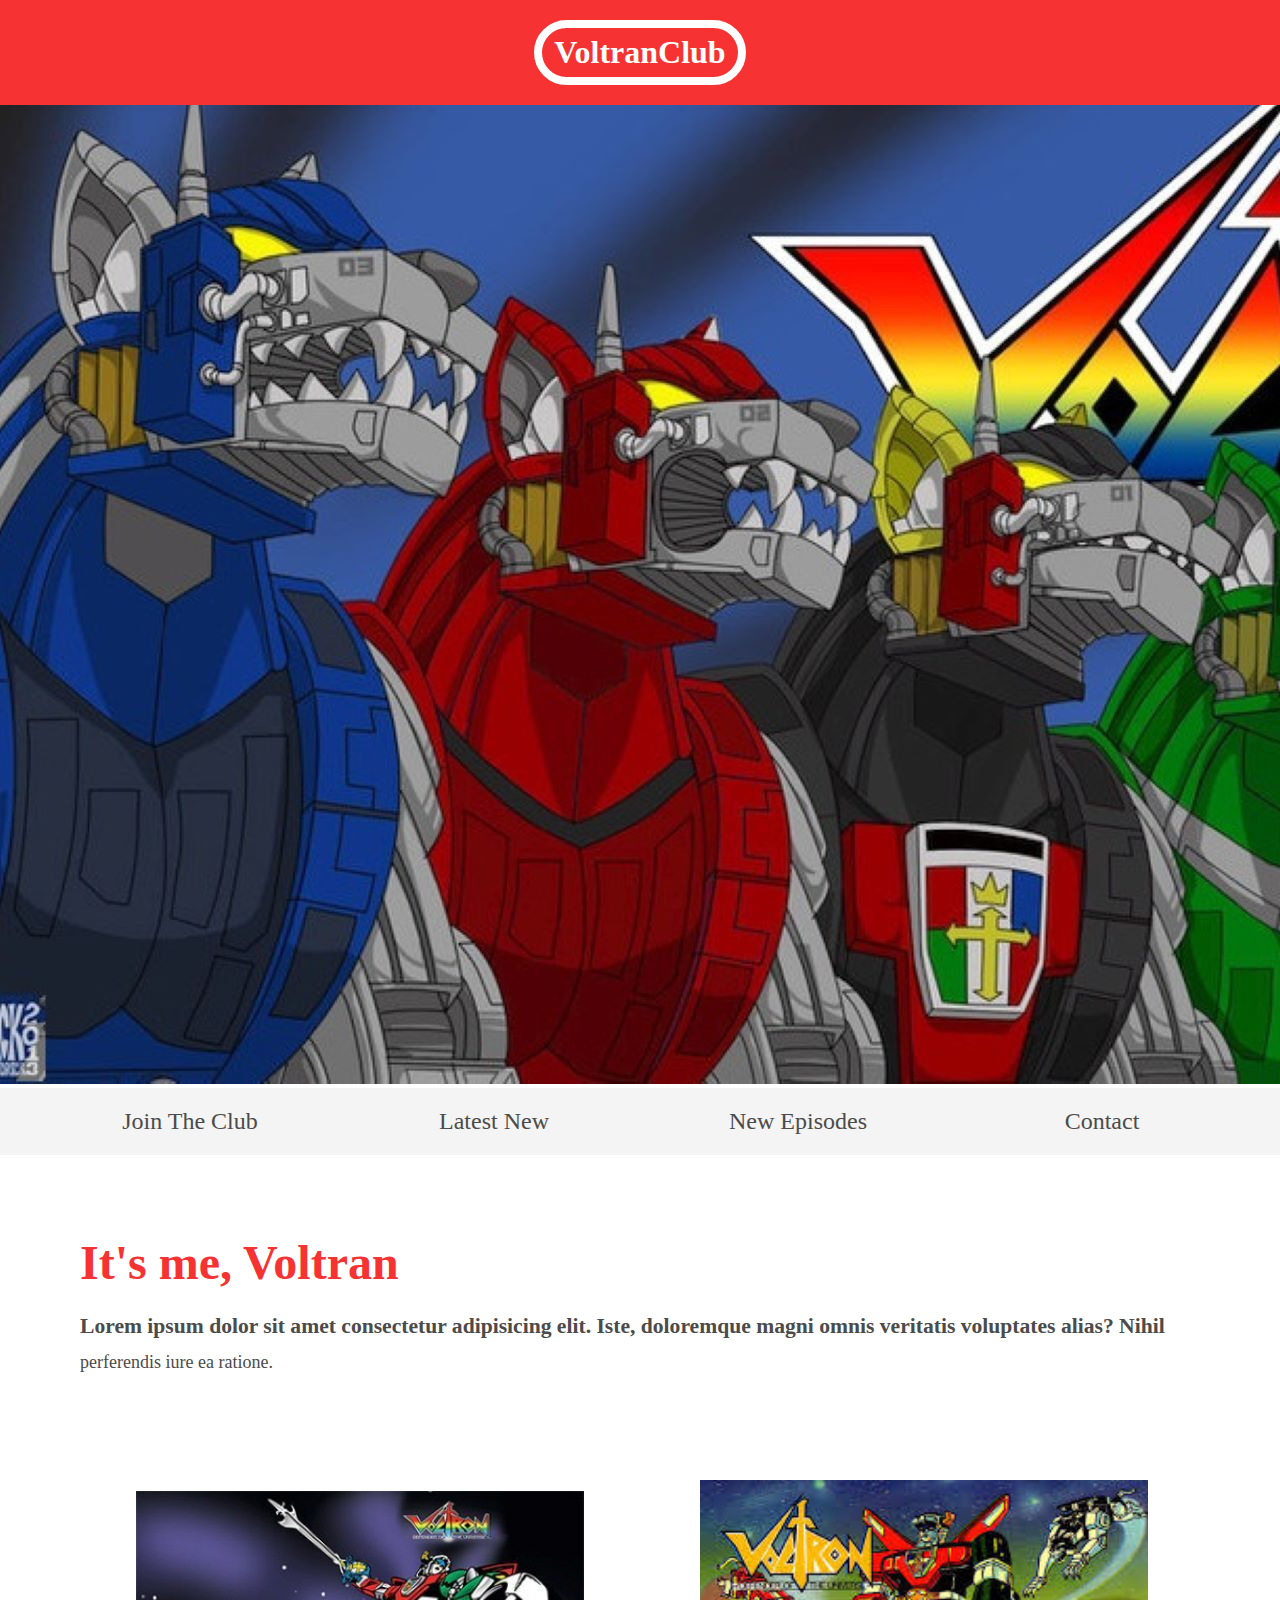
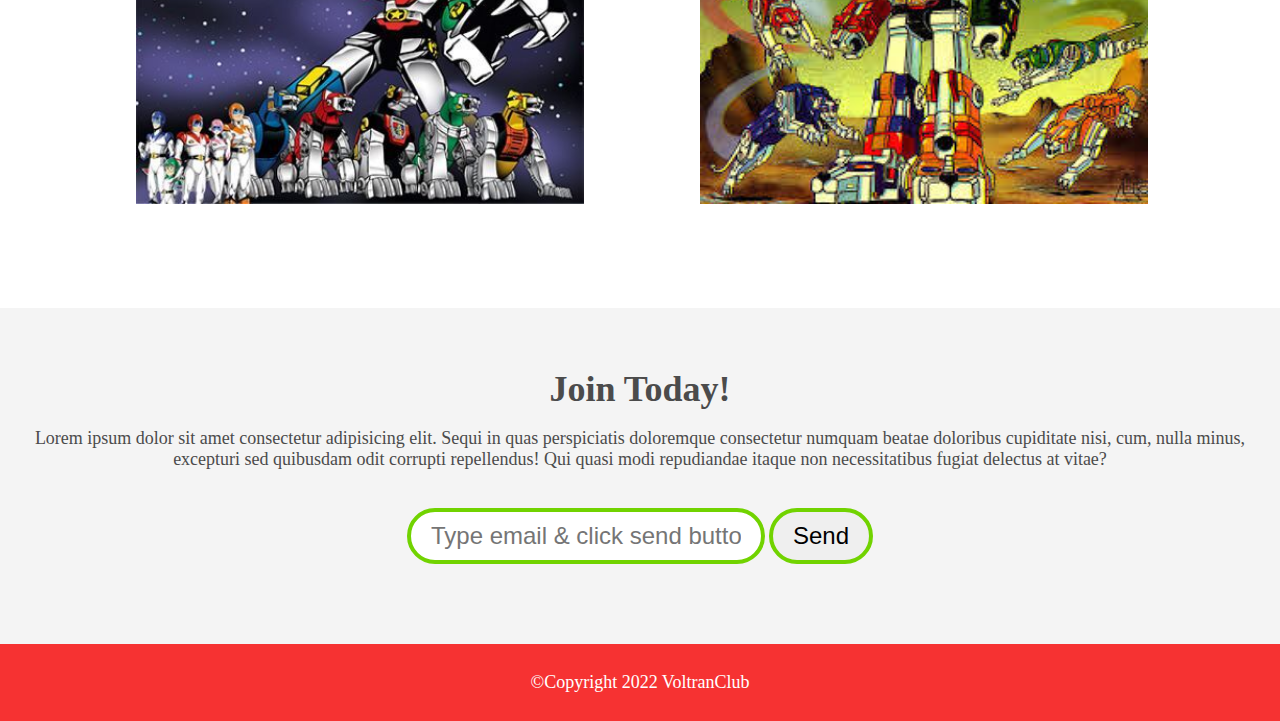
<file: index.html>
<!DOCTYPE html>
<html lang="en">
<head>
    <meta charset="UTF-8">
    <meta http-equiv="X-UA-Compatible" content="IE=edge">
    <meta name="viewport" content="width=device-width, initial-scale=1.0">
    <title>Voltran</title>
    <link rel="stylesheet" href="style.css">
</head>
<body>
    <header>
        <h1>VoltranClub</h1>
    </header>
    <section>
        <img src="img/voltran.jpg" alt="VoltranClub">
    </section>
    <nav>
        <ul>
            <li><a href="#">Join The Club</a></li>
            <li><a href="#">Latest New</a></li>
            <li><a href="#">New Episodes</a></li>
            <li><a href="#">Contact</a></li>
        </ul>
    </nav>
    <main>
        <article>
            <h2>It's me, Voltran</h2>
            <p>Lorem ipsum dolor sit amet consectetur adipisicing elit. Iste, doloremque magni omnis veritatis voluptates alias? Nihil perferendis iure ea ratione.</p>
        </article>
        
        <ul class="images">
            <li><img src="img/voltran2.jpg" alt="Voltran Thumbnail"></li>
            <li><img src="img/voltran3.jpg" alt="Voltran Thumbnail"></li>
        </ul>
    </main>

    <section class="join">
        <h2>Join Today!</h2>
        <p>Lorem ipsum dolor sit amet consectetur adipisicing elit. Sequi in quas perspiciatis doloremque consectetur numquam beatae doloribus cupiditate nisi, cum, nulla minus, excepturi sed quibusdam odit corrupti repellendus! Qui quasi modi repudiandae itaque non necessitatibus fugiat delectus at vitae?</p>

        <form action="#" method="get">
        <input type="email" name="email" id="email" placeholder="Type email & click send button">
        <input type="submit" value="Send" id="sendbutton">
        </form>
    </section>
    <footer>
        <p>&#169Copyright 2022 VoltranClub</p>
    </footer>
</body>
</html>
</file>
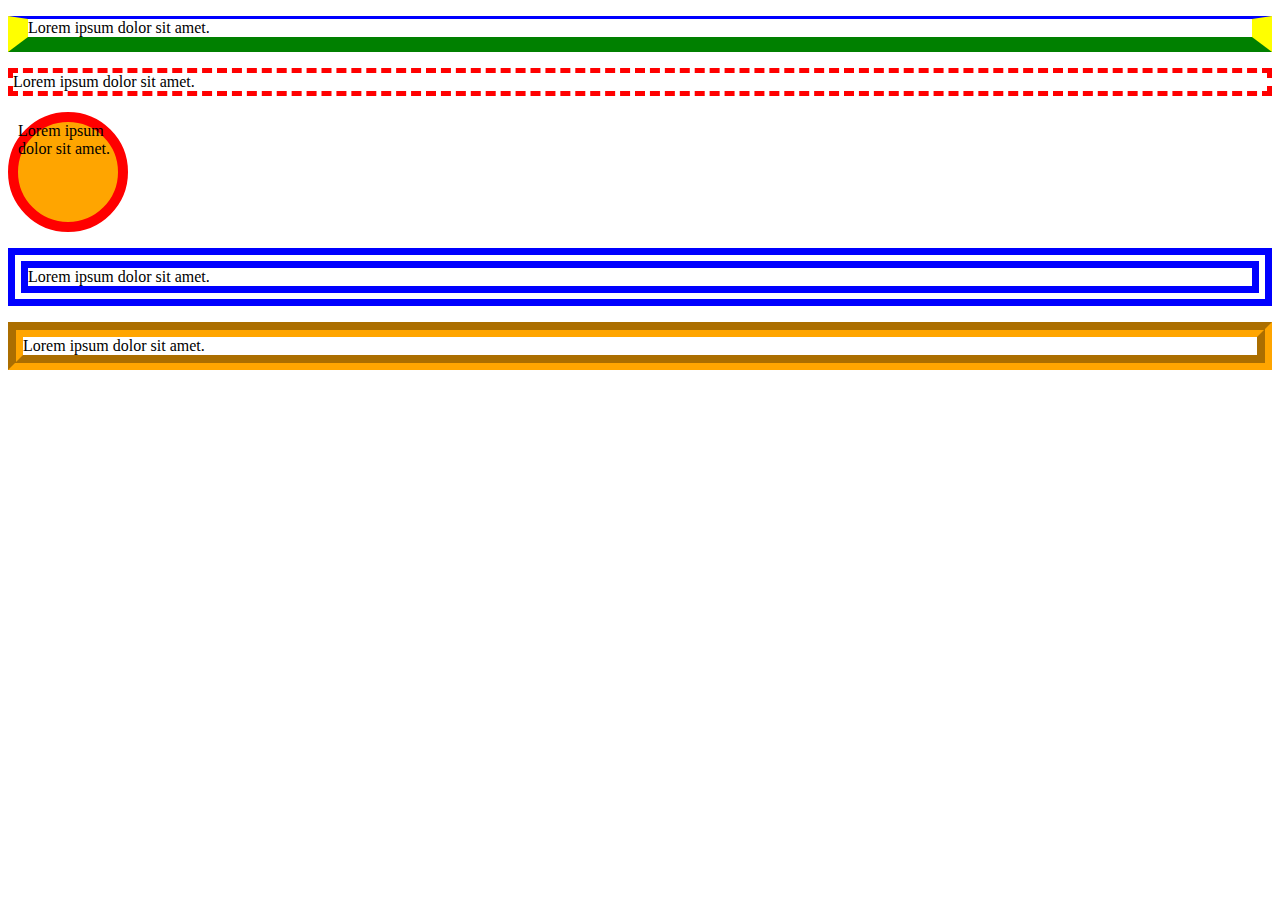
<file: voltran/border.html>
<!DOCTYPE html>
<html lang="en">
<head>
    <meta charset="UTF-8">
    <meta http-equiv="X-UA-Compatible" content="IE=edge">
    <meta name="viewport" content="width=device-width, initial-scale=1.0">
     <link rel="stylesheet" href="border.css">
     <title>Border</title>
   <link rel="shortcut icon" href="img/Google_favicon.png">
</head>
<body>
    <p class="p1">Lorem ipsum dolor sit amet.</p>
    <p class="p2">Lorem ipsum dolor sit amet.</p>
    <p class="p3">Lorem ipsum dolor sit amet.</p>
    <p class="p4">Lorem ipsum dolor sit amet.</p>
    <p class="p5">Lorem ipsum dolor sit amet.</p>
    
</body>
</html>
</file>
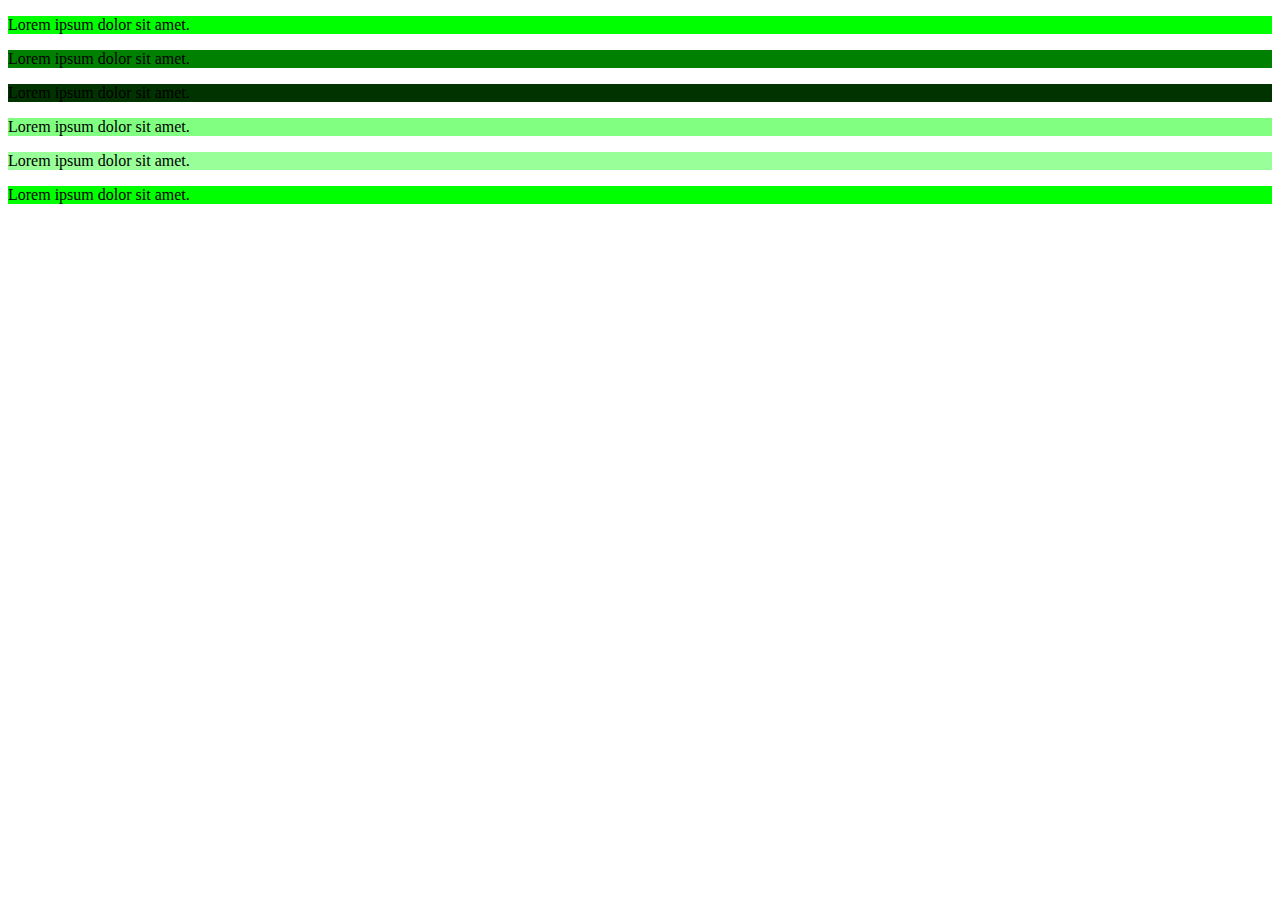
<file: voltran/colors.html>
<!DOCTYPE html>
<html lang="en">
<head>
    <meta charset="UTF-8">
    <meta http-equiv="X-UA-Compatible" content="IE=edge">
    <meta name="viewport" content="width=device-width, initial-scale=1.0">
    <title>Colors</title>
    <link rel="stylesheet" href="colors.css">
</head>
<body>
    <p class="box1">Lorem ipsum dolor sit amet.</p>
    <p class="box2">Lorem ipsum dolor sit amet.</p>
    <p class="box3">Lorem ipsum dolor sit amet.</p>
    <p class="box4">Lorem ipsum dolor sit amet.</p>
    <p class="box5">Lorem ipsum dolor sit amet.</p>
    <p class="box6">Lorem ipsum dolor sit amet.</p>
    
    
</body>
</html>
</file>
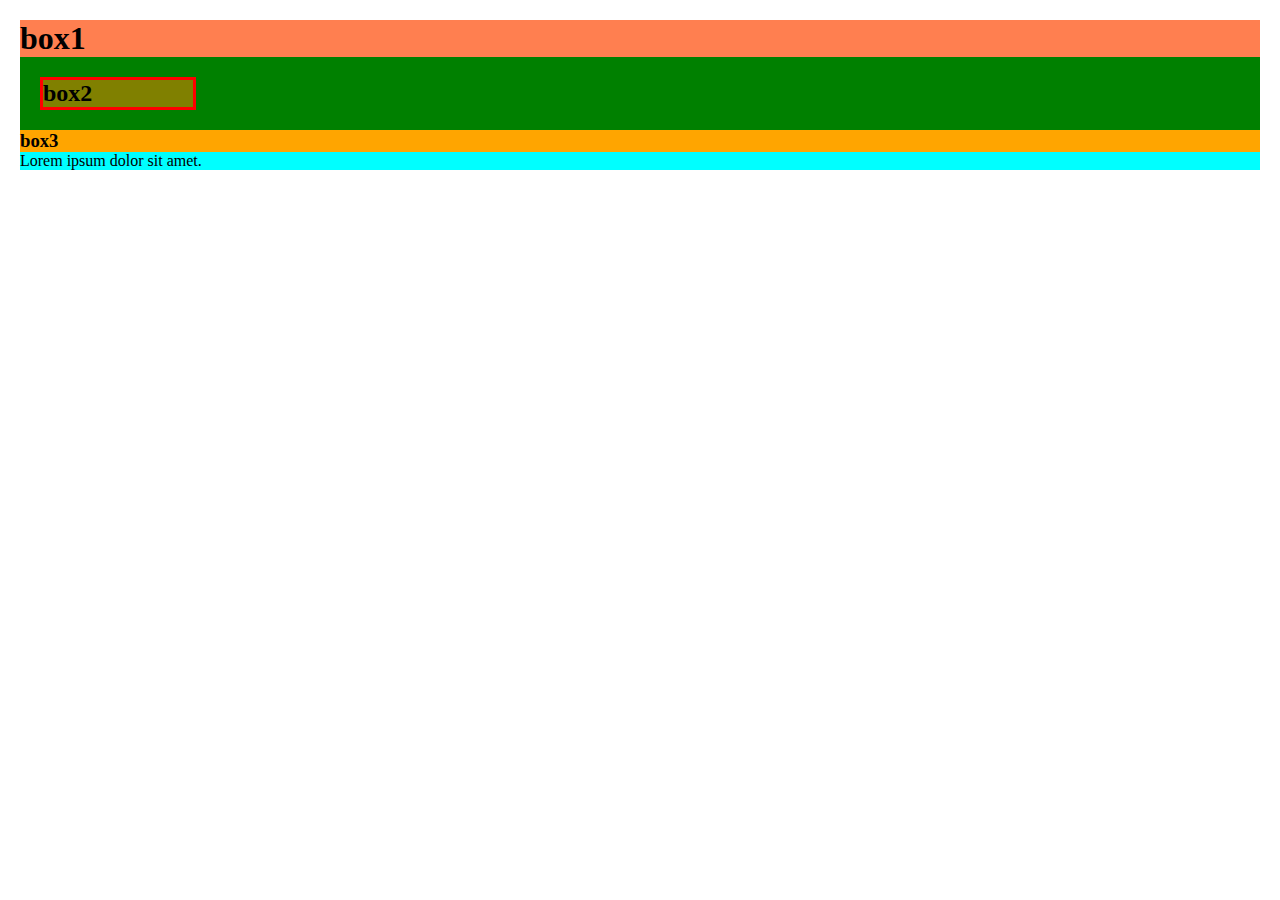
<file: voltran/margin.html>
<!DOCTYPE html>
<html lang="en">
  <head>
    <meta charset="UTF-8" />
    <meta http-equiv="X-UA-Compatible" content="IE=edge" />
    <meta name="viewport" content="width=device-width, initial-scale=1.0" />
    <link rel="shortcut icon" href="img/Google_favicon.png" type="image/x-icon">
    <link rel="stylesheet" href="margin.css" />
    <title>Margin</title>
  </head>
  <body>
    <div class="container">
      <h1 class="box1">box1</h1>
      <h2 class="box2">box2</h2>
      <h3 class="box3">box3</h3>
      <p class="box4">Lorem ipsum dolor sit amet.</p>
    </div>
  </body>
</html>
</file>
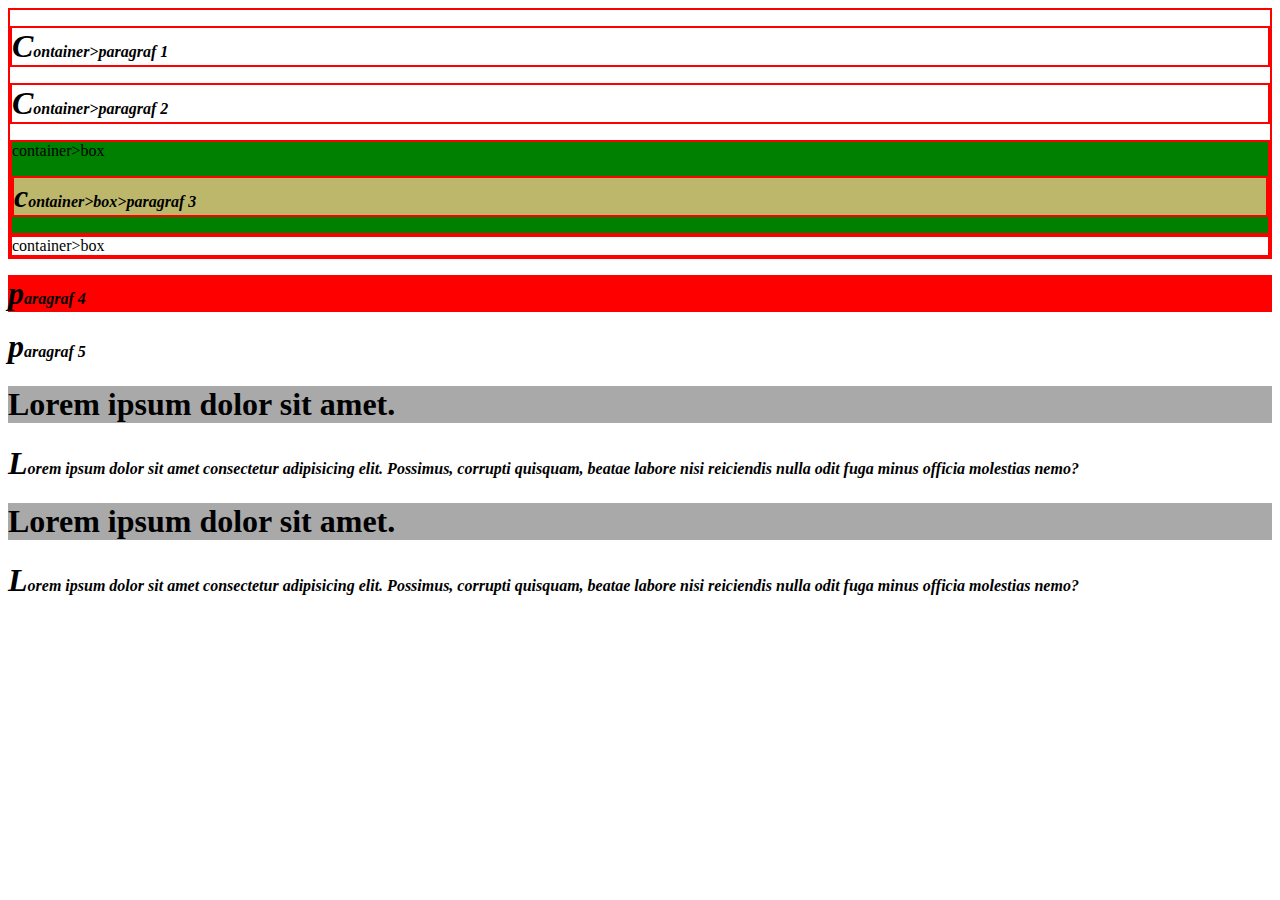
<file: voltran/selectors.html>
<!DOCTYPE html>
<html lang="en">
<head>
    <meta charset="UTF-8">
    <meta http-equiv="X-UA-Compatible" content="IE=edge">
    <meta name="viewport" content="width=device-width, initial-scale=1.0">
    <title>Selectors</title>
    <link rel="stylesheet" href="selectors.css">
</head>
<body>
    <div class="container">
        <p class="p1">Container>paragraf 1</p>
        <p class="p1">Container>paragraf 2</p>
        <div class="box">
            container>box
            <p>container>box>paragraf 3</p>
        </div>
        <div class="box">container>box</div>
    </div>

    <p title="baslik1">paragraf 4</p>
    <p title="baslik2">paragraf 5</p>
    <section class="attribute">
        <h1 title="baslik3">Lorem ipsum dolor sit amet.</h1>
        <p title="paragraf3">
            Lorem ipsum dolor sit amet consectetur adipisicing elit. Possimus, corrupti quisquam, beatae labore nisi reiciendis nulla odit fuga minus officia molestias nemo?
        </p>
        <h1 title="baslik4">Lorem ipsum dolor sit amet.</h1>
        <p title="paragraf4">
            Lorem ipsum dolor sit amet consectetur adipisicing elit. Possimus, corrupti quisquam, beatae labore nisi reiciendis nulla odit fuga minus officia molestias nemo?
        </p>
    </section>
    
</body>
</html>
</file>
<file: style.css>
body,
ul,
li,
h1,
h2,
a {
  margin: 0;
  padding: 0;
  font-family: tahoma;
}

p {
  font-size: 18px;
}

header {
  background-color: #F63232;
  padding: 20px 0;
  text-align: center;
  position: fixed;
  width: 100%;
  top: 0;
  left: 0;
  z-index: 1;
}

header h1 {
  color: white;
  border: 8px solid white;
  display: inline-block;
  padding: 6px 12px;
  border-radius: 36px;
}

.banner {
  position: relative;
}

.banner img {
  width: 100%;
}

nav {
  background: #F4F4F4;
  padding: 20px;
  position: sticky;
  top: 106px;
  z-index: 1;
}

nav ul {
  white-space: nowrap;
  max-width: 1200px;
  margin: 0 auto;
  text-align: center;
}

nav li {
  width: 25%;
  display: inline-block;
  font-size: 24px;
}

nav li a {
  text-decoration: none;
  color: #4B4B4B;
}

nav li a:hover {
  text-decoration: underline;
}

nav li a.join {
  color: #F63232;
}

main {
  max-width: 100%;
  width: 1200px;
  margin: 80px auto;
  padding: 0 40px;
  box-sizing: border-box;
}

article h2 {
  color: #F63232;
  font-size: 48px;
}

article p {
  line-height: 2em;
  color: #4B4B4B;
}

article p::first-line {
  font-weight: bold;
  font-size: 1.2em;
}

.images {
  text-align: center;
  margin: 80px 0;
  white-space: nowrap;
}

.images li {
  display: inline-block;
  list-style-type: none;
  width: 40%;
  margin: 20px 5%;
  position: relative;
}

.images li:hover {
  top: -4px;
}

.images li img {
  /* max-width: 100%; */
  width: 100%;
}

section.join {
  background: #F4F4F4;
  text-align: center;
  padding: 60px 20px;
  color: #4B4B4B;
}

section.join h2 {
  font-size: 36px;
}

form input {
  margin: 20px 0;
  padding: 10px 20px;
  font-size: 24px;
  border-radius: 28px;
  border: 4px solid white;
}

form input:focus {
  border: 4px dashed #4B4B4B;
  outline: none;
}

form input:valid {
  border: 4px solid #71d300;
}

footer {
  background: #F63232;
  color: white;
  padding: 10px;
  text-align: center;
}

/* responsive styles */
@media screen and (max-width: 1400px) {
  .banner .welcome {
    font-size: 40px;
  }
}

@media screen and (max-width: 960px) {
  .banner .welcome {
    font-size: 28px;
  }

  nav li {
    font-size: 18px;
  }
}

@media screen and (max-width: 700px) {
  .banner .welcome {
    font-size: 20px;
    position: relative;
    text-align: center;
  }

  .banner .welcome br {
    display: none;
  }

  .banner .welcome span {
    font-size: 1em;
  }

  nav li {
    font-size: 18px;
  }

  .images li {
    width: 100%;
    display: block;
    margin: 20px auto;
  }
}

@media screen and (max-width: 560px) {
  .banner .welcome {
    font-size: 20px;
    position: relative;
    text-align: center;
  }

  .banner .welcome br {
    display: none;
  }

  .banner .welcome span {
    font-size: 1em;
  }

  nav li {
    display: block;
    width: 100%;
    margin: 12px 0;
  }

  article h2 {
    font-size: 36px;
  }

  header,
  nav {
    position: relative;
    top: 0;
  }
}
</file>
<file: voltran/border.css>
.p1{
    border:3px solid red ;
    border-width:3px 20px 15px ;
    border-style: solid;
    border-color: blue yellow green;
}
.p2{
    border: 5px dashed red;
}
.p3{
    border: 10px solid red;
    border-radius: 50%;
    width: 100px;
    height: 100px;
    background-color: orange;

}
.p4{border: 20px double blue;
}
.p5{
    border: 15px groove orange;
}
</file>
<file: voltran/colors.css>
.box1{
    /* background-color: tomato; */
    background-color: hsl(120, 100%, 50%)
}
.box2{
    /* background-color: darkgoldenrod; */
    background-color: hsl(120, 100%, 25%);
}
.box3{
    background-color:hsl(120, 100%, 10%) ;
}
.box4{
    /* background-color: red; */
    background-color: hsl(120, 100%, 75%)
}
.box5{
    /* background-color: gray; */
    background-color: hsl(120, 100%, 80%)
}
.box6{
    /* background-color: magenta */
    background-color: #00ff00;
}
</file>
<file: voltran/margin.css>
*{
    margin: 0;
}
.container{
    background-color: green;
    margin: 20px;
}
.box1{
    background-color: coral;
}
.box2{
    background-color: olive;
    border: 3px solid red;
    width: 150px;
    margin: inherit ; 
    
}
.box3{
    background-color: orange;
    margin-top: 20px;
}
.box4{
    background-color: cyan;
}
</file>
<file: voltran/selectors.css>
div{
    border: 2px solid red;
}
div p{
    border:2px solid red
}
.container div p{
    background-color: darkkhaki;
}
p + div{
    background-color:green;
}
p[title=baslik1]{
    background-color: red;
}
h1{
background-color: darkgray;
}
p::first-letter{
    font-size: 2rem;
}
p::first-line{
    font-style: italic;
    font-weight: bold;
}
/* #id{

}
.class{

} */
</file>
